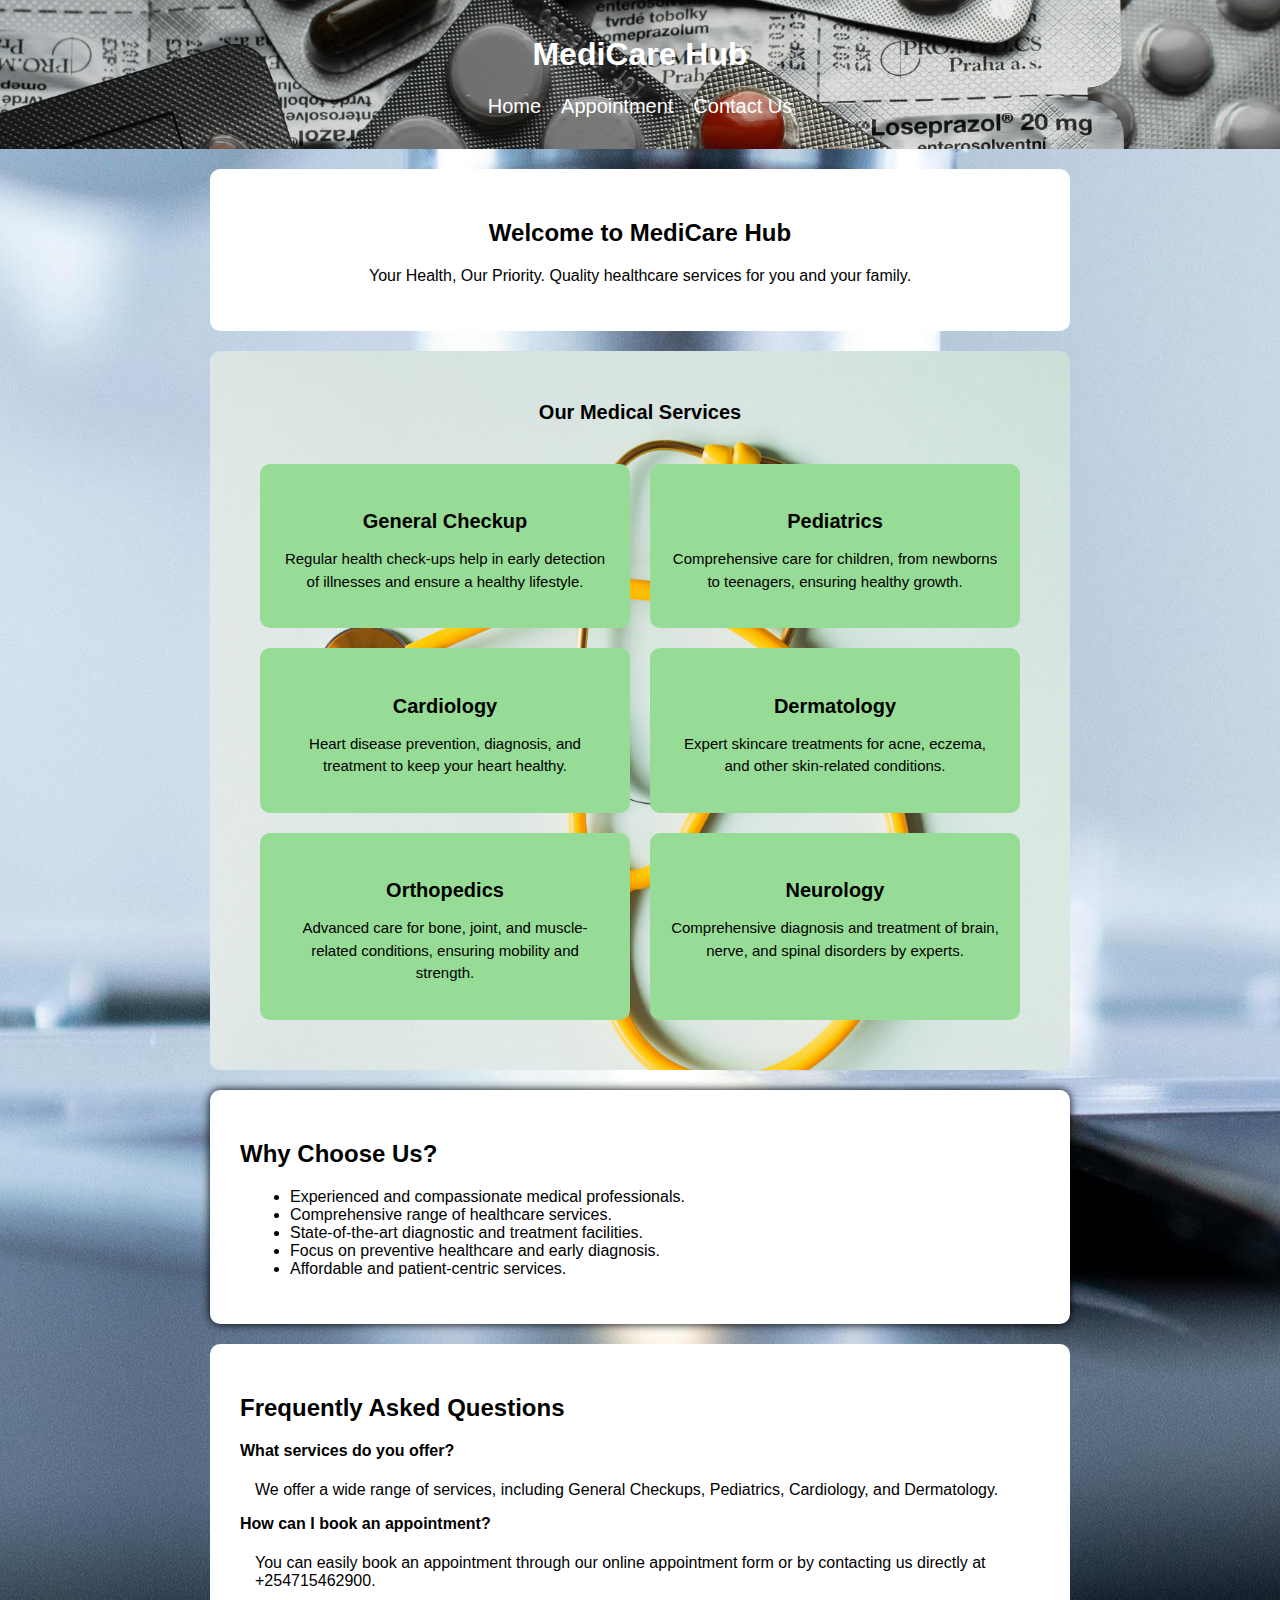
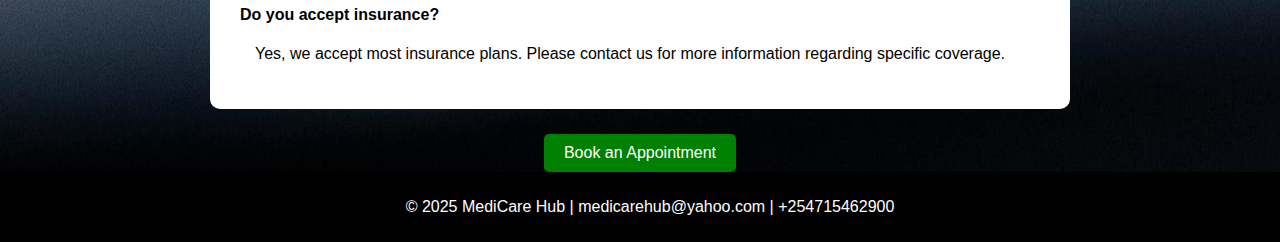
<file: index.html>
<!DOCTYPE html>
<html lang="en">
  <head>
    <meta charset="UTF-8" />
    <meta name="viewport" content="width=device-width, initial-scale=1.0" />
    <title>Home - MediCare Hub</title>
    <link rel="stylesheet" href="./css/styles.css" />
    <script src="./js/index.js" defer></script>
  </head>
  <body>
    <header>
      <h1>MediCare Hub</h1>
      <nav>
        <ul>
          <li>
            <a href="index.html">Home</a>
            <a href="appointment.html">Appointment</a>
            <a href="contact.html">Contact Us</a>
          </li>
        </ul>
      </nav>
    </header>

    <section id="home" class="page">
      <h2>Welcome to MediCare Hub</h2>
      <p>
        Your Health, Our Priority. Quality healthcare services for you and your
        family.
      </p>
    </section>
    <section id="medical-services" class="page">
      <h3>Our Medical Services</h3>
      <div class="services-container">
        <div class="service-item">
          <h4>General Checkup</h4>
          <p>
            Regular health check-ups help in early detection of illnesses and
            ensure a healthy lifestyle.
          </p>
        </div>
        <div class="service-item">
          <h4>Pediatrics</h4>
          <p>
            Comprehensive care for children, from newborns to teenagers,
            ensuring healthy growth.
          </p>
        </div>
        <div class="service-item">
          <h4>Cardiology</h4>
          <p>
            Heart disease prevention, diagnosis, and treatment to keep your
            heart healthy.
          </p>
        </div>
        <div class="service-item">
          <h4>Dermatology</h4>
          <p>
            Expert skincare treatments for acne, eczema, and other skin-related
            conditions.
          </p>
        </div>
        <div class="service-item">
          <h4>Orthopedics</h4>
          <p>
            Advanced care for bone, joint, and muscle-related conditions,
            ensuring mobility and strength.
          </p>
        </div>
        <div class="service-item">
          <h4>Neurology</h4>
          <p>
            Comprehensive diagnosis and treatment of brain, nerve, and spinal
            disorders by experts.
          </p>
        </div>
      </div>
    </section>

    <section>
      <section id="why-choose-us" class="page">
        <h2>Why Choose Us?</h2>
        <ul>
          <li>Experienced and compassionate medical professionals.</li>
          <li>Comprehensive range of healthcare services.</li>
          <li>State-of-the-art diagnostic and treatment facilities.</li>
          <li>Focus on preventive healthcare and early diagnosis.</li>
          <li>Affordable and patient-centric services.</li>
        </ul>
      </section>

      <section id="faq" class="page">
        <h2>Frequently Asked Questions</h2>
        <div class="faq">
          <h4>What services do you offer?</h4>
          <p>
            We offer a wide range of services, including General Checkups,
            Pediatrics, Cardiology, and Dermatology.
          </p>
        </div>
        <div class="faq">
          <h4>How can I book an appointment?</h4>
          <p>
            You can easily book an appointment through our online appointment
            form or by contacting us directly at +254715462900.
          </p>
        </div>
        <div class="faq">
          <h4>Do you accept insurance?</h4>
          <p>
            Yes, we accept most insurance plans. Please contact us for more
            information regarding specific coverage.
          </p>
        </div>
      </section>

      <a href="appointment.html" class="btn">Book an Appointment</a>
    </section>

    <footer>
      <p>© 2025 MediCare Hub | medicarehub@yahoo.com | +254715462900</p>
    </footer>
  </body>
</html>
</file>
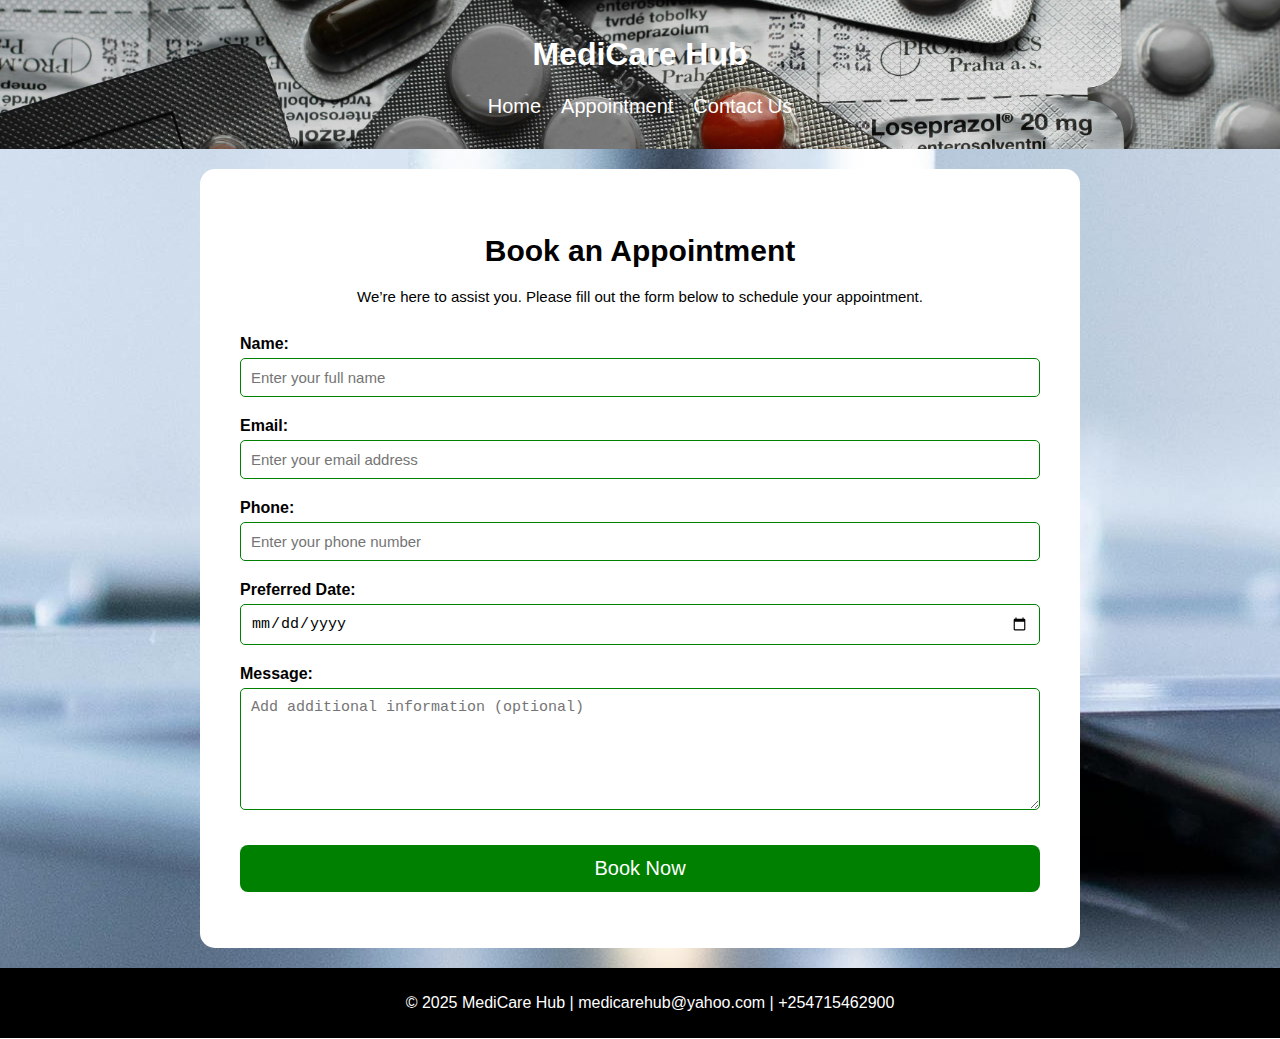
<file: appointment.html>
<!DOCTYPE html>
<html lang="en">
  <head>
    <meta charset="UTF-8" />
    <meta name="viewport" content="width=device-width, initial-scale=1.0" />
    <title>Appointment - MediCare Hub</title>
    <link rel="stylesheet" href="./css/styles.css" />
    <script src="./js/appointment.js" defer></script>
  </head>
  <body>
    <header>
      <h1>MediCare Hub</h1>
      <nav>
        <ul>
          <li>
            <a href="index.html">Home</a>
            <a href="appointment.html">Appointment</a>
            <a href="contact.html">Contact Us</a>
          </li>
        </ul>
      </nav>
    </header>

    <section id="appointment" class="page">
      <h2>Book an Appointment</h2>
      <p class="appointment-intro">
        We’re here to assist you. Please fill out the form below to schedule
        your appointment.
      </p>
      <form id="appointmentForm">
        <div class="form-group">
          <label for="name">Name:</label>
          <input
            type="text"
            id="name"
            placeholder="Enter your full name"
            required
          />
        </div>
        <div class="form-group">
          <label for="email">Email:</label>
          <input
            type="email"
            id="email"
            placeholder="Enter your email address"
            required
          />
        </div>
        <div class="form-group">
          <label for="phone">Phone:</label>
          <input
            type="tel"
            id="phone"
            placeholder="Enter your phone number"
            required
          />
        </div>
        <div class="form-group">
          <label for="date">Preferred Date:</label>
          <input type="date" id="date" required />
        </div>
        <div class="form-group">
          <label for="message">Message:</label>
          <textarea
            id="message"
            placeholder="Add additional information (optional)"
          ></textarea>
        </div>
        <button type="submit" class="btn">Book Now</button>
      </form>
      <p id="confirmationMessage" class="confirmation-message"></p>
    </section>

    <footer>
      <p>© 2025 MediCare Hub | medicarehub@yahoo.com | +254715462900</p>
    </footer>
  </body>
</html>
</file>
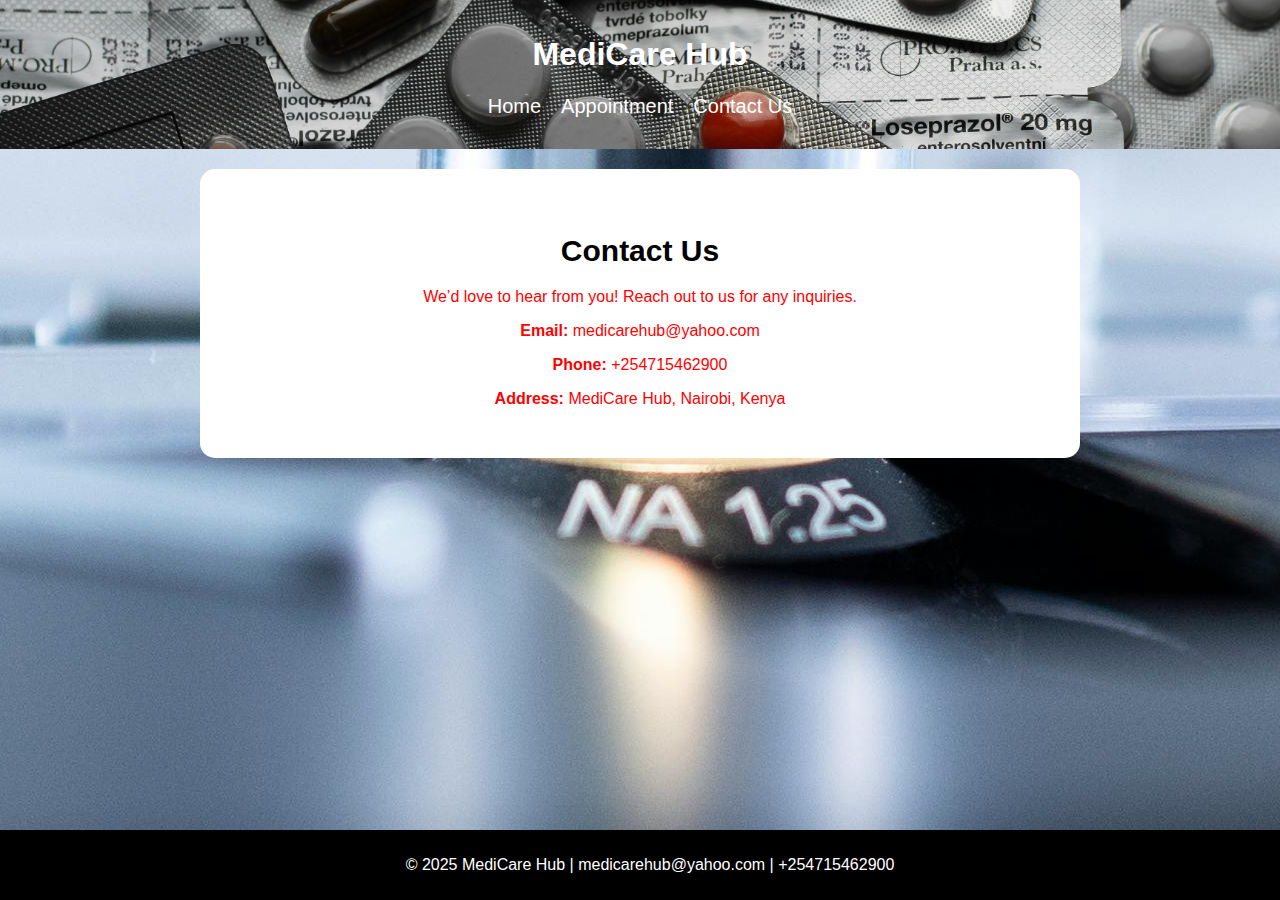
<file: contact.html>
<!DOCTYPE html>
<html lang="en">
  <head>
    <meta charset="UTF-8" />
    <meta name="viewport" content="width=device-width, initial-scale=1.0" />
    <title>Contact Us - MediCare Hub</title>
    <link rel="stylesheet" href="./css/styles.css" />
    <script src="./js/contact.js" defer></script>
  </head>
  <body>
    <header>
      <h1>MediCare Hub</h1>
      <nav>
        <ul>
          <li>
            <a href="index.html">Home</a>
            <a href="appointment.html">Appointment</a>
            <a href="contact.html">Contact Us</a>
          </li>
        </ul>
      </nav>
    </header>
    <section id="contact" class="page">
      <h2>Contact Us</h2>
      <p>We’d love to hear from you! Reach out to us for any inquiries.</p>
      <p><strong>Email:</strong> medicarehub@yahoo.com</p>
      <p><strong>Phone:</strong> +254715462900</p>
      <p><strong>Address:</strong> MediCare Hub, Nairobi, Kenya</p>
    </section>
    <footer class="footer-contact">
      <p>© 2025 MediCare Hub | medicarehub@yahoo.com | +254715462900</p>
    </footer>
  </body>
</html>
</file>
<file: css/styles.css>
body {
  font-family: Arial, sans-serif;
  padding: 0;
  background-color: white;
  text-align: center;
  margin: 0;
  background: url("../Images/pexels-chokniti-khongchum-1197604-2280547.jpg")
    center;
  color: black;
}

nav ul {
  list-style: none;
  padding: 0;
}
nav ul li {
  display: flex;
  justify-content: center;
  gap: 20px;
}

nav ul li a {
  color: white;
  text-decoration: none;
  font-size: 20px;
  cursor: pointer;
}
.page {
  background: white;
  padding: 30px;
  margin: 20px auto;
  max-width: 800px;
  border-radius: 10px;
}

.btn {
  background: green;
  color: white;
  padding: 10px 20px;
  text-decoration: none;
  display: inline-block;
  margin-top: 15px;
  border-radius: 5px;
}
footer {
  background: black;
  color: white;
  padding: 10px;
  width: 100%;
  bottom: 0;
  left: 0;
}

nav ul li a:hover {
  text-decoration: underline;
  color: lightgray;
}
header {
  background: url("../Images/pexels-pixabay-208512.jpg") no-repeat center center;
  background-size: cover;
  color: white;
  padding: 15px 0;
}

#why-choose-us {
  background: white;
  padding: 30px;
  margin: 20px auto;
  max-width: 800px;
  border-radius: 10px;
  box-shadow: 0 0 10px;
  color: black;
  text-align: left;
}

#why-choose-us ul {
  list-style: disc;
  margin-left: 10px;
}

#faq {
  background: white;
  padding: 30px;
  margin: 10px auto;
  max-width: 800px;
  border-radius: 10px;
  color: black;
  text-align: left;
}

.faq h4 {
  font-weight: bold;
  margin-top: 15px;
}

.faq p {
  margin-left: 15px;
}
#medical-services {
  background: url("../Images/pexels-karolina-grabowska-4386464.jpg") no-repeat
    center center;
  background-size: cover;
  padding: 30px;
  margin: 10px auto;
  max-width: 800px;
  border-radius: 10px;
}

#medical-services h3 {
  text-align: center;
  margin-bottom: 20px;
  color: black;
  font-size: 20px;
}

.service-item p {
  color: black;
  font-size: 15px;
  line-height: 1.5;
}
.services-container {
  display: grid;
  grid-template-columns: repeat(auto-fit, minmax(250px, 1fr));
  gap: 20px;
  padding: 20px;
}

.service-item {
  background: rgb(150, 220, 150);
  padding: 20px;
  border-radius: 10px;
  text-align: center;
}

.service-item h4 {
  margin-bottom: 5px;
  font-size: 20px;
  color: black;
}

#contact {
  background: white;
  padding: 40px;
  margin: 20px auto;
  max-width: 800px;
  border-radius: 15px;
  text-align: center;
}

#contact h2 {
  font-size: 30px;
  color: black;
  margin-bottom: 20px;
}

#contact p {
  font-size: 16px;
  color: red;
  margin-bottom: 10px;
}

.contact-info p {
  font-size: 20px;
  margin: 5px 0;
}

.footer-contact {
  background: black;
  color: white;
  padding: 10px;
  text-align: center;
  width: 100%;
  position: absolute;
  bottom: 0;
}

#appointment {
  background: white;
  padding: 40px;
  margin: 20px auto;
  max-width: 800px;
  border-radius: 15px;
  text-align: center;
}

#appointment h2 {
  font-size: 30px;
  color: black;
  margin-bottom: 20px;
}

.appointment-intro {
  font-size: 15px;
  color: black;
  margin-bottom: 30px;
}

form {
  display: flex;
  flex-direction: column;
  gap: 20px;
}

.form-group {
  display: flex;
  flex-direction: column;
  text-align: left;
}

.form-group label {
  font-weight: bold;
  margin-bottom: 5px;
  color: black;
}

.form-group input,
.form-group textarea {
  padding: 10px;
  font-size: 15px;
  border: 1px solid green;
  border-radius: 5px;
  outline: none;
}

.form-group input:focus,
.form-group textarea:focus {
  border-color: green;
}

textarea {
  resize: vertical;
  min-height: 100px;
}

button.btn {
  background: green;
  color: white;
  font-size: 20px;
  padding: 12px 20px;
  border: none;
  border-radius: 8px;
  cursor: pointer;
  text-align: center;
}

button.btn:hover {
  background: green;
}
</file>
